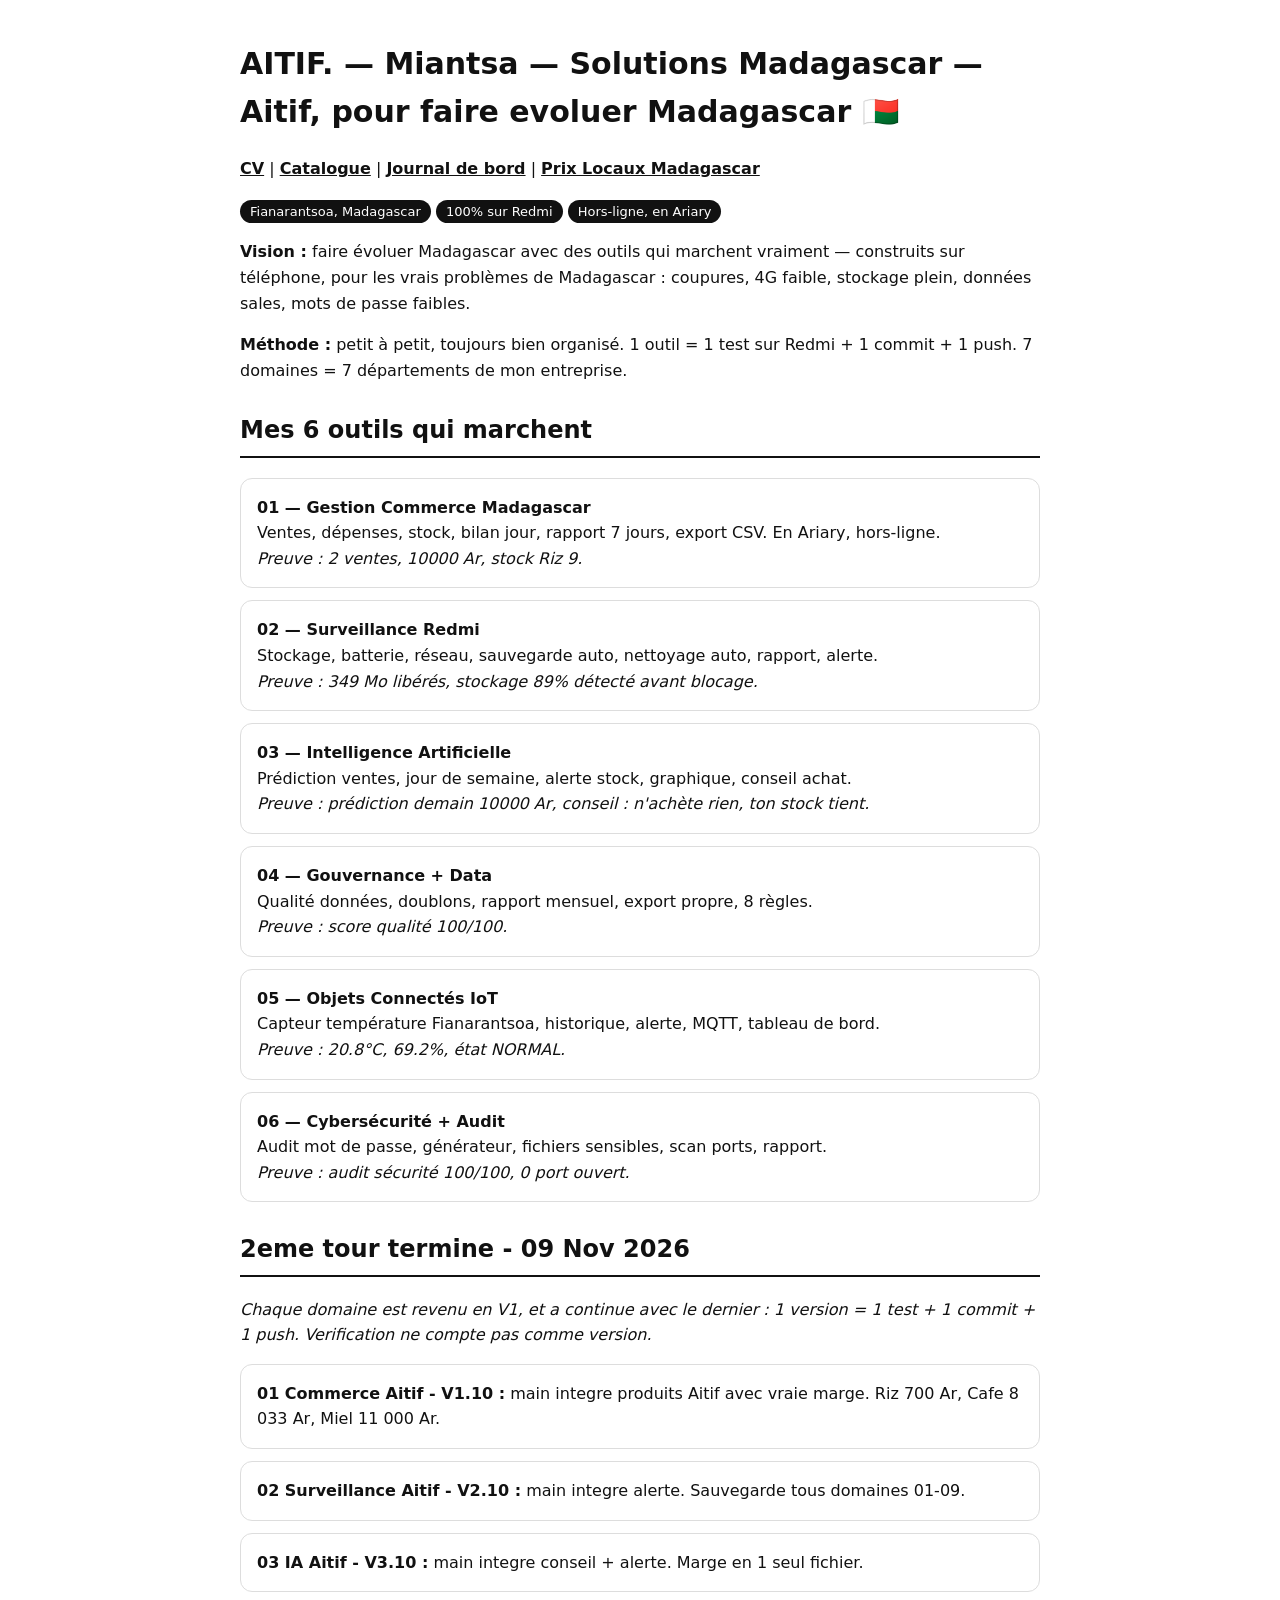
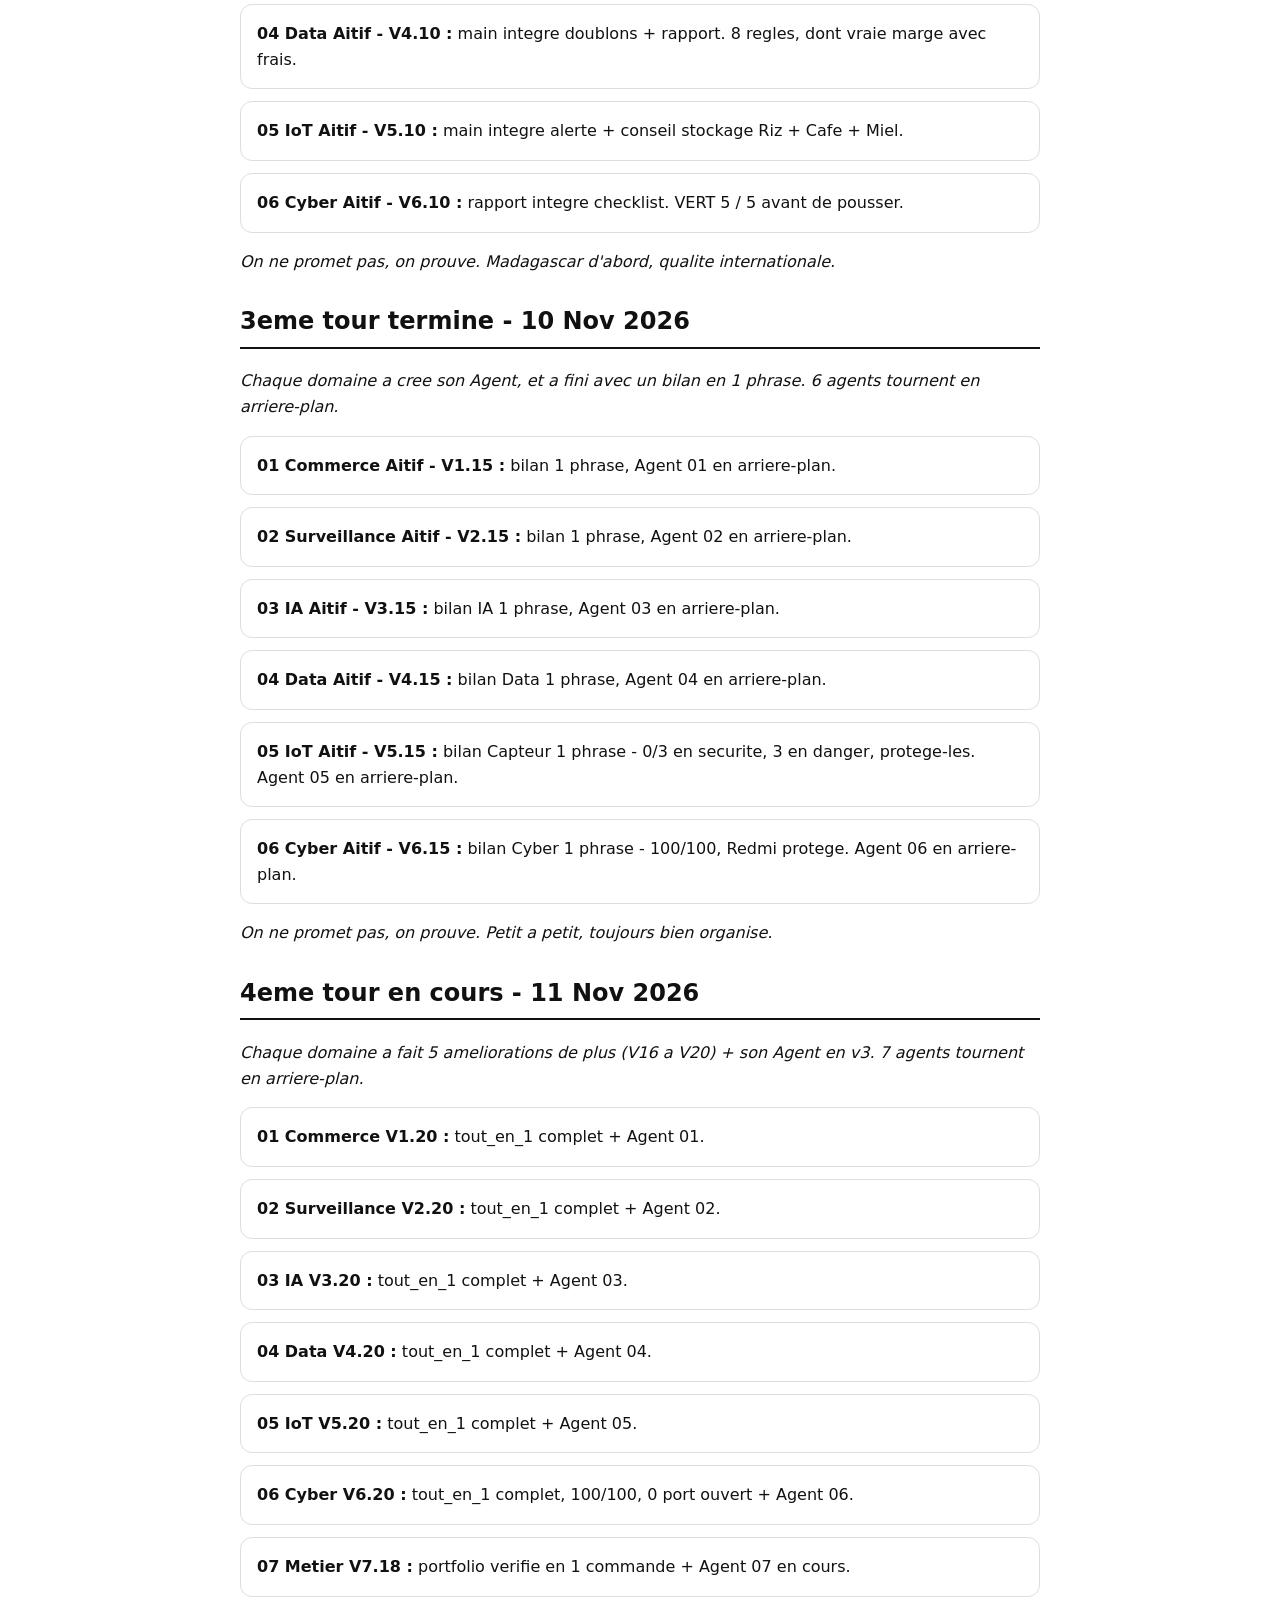
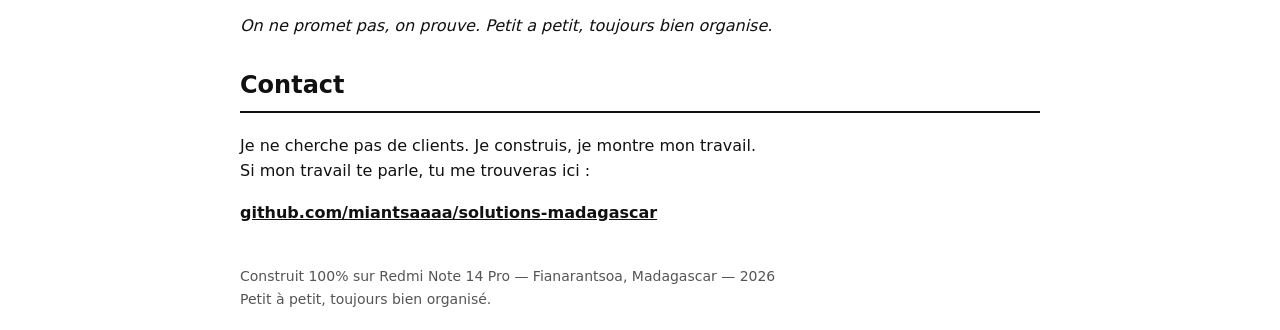
<file: docs/index.html>
<!DOCTYPE html>
<html lang="fr">
<head>
<meta charset="utf-8">
<meta name="viewport" content="width=device-width, initial-scale=1">
<title>Aitif - Miantsa - Solutions Madagascar — Aitif, pour faire evoluer Madagascar</title>
<link rel="stylesheet" href="style.css">
</head>
<body>
<h1>AITIF. — Miantsa — Solutions Madagascar — Aitif, pour faire evoluer Madagascar 🇲🇬</h1>
<p><a href="cv.html">CV</a> | <a href="catalogue.html">Catalogue</a> | <a href="journal.html">Journal de bord</a> | <a href="prix.html">Prix Locaux Madagascar</a></p>
<p><span class="badge">Fianarantsoa, Madagascar</span> <span class="badge">100% sur Redmi</span> <span class="badge">Hors-ligne, en Ariary</span></p>
<p><b>Vision :</b> faire évoluer Madagascar avec des outils qui marchent vraiment — construits sur téléphone, pour les vrais problèmes de Madagascar : coupures, 4G faible, stockage plein, données sales, mots de passe faibles.</p>
<p><b>Méthode :</b> petit à petit, toujours bien organisé. 1 outil = 1 test sur Redmi + 1 commit + 1 push. 7 domaines = 7 départements de mon entreprise.</p>

<h2>Mes 6 outils qui marchent</h2>
<div class="carte"><b>01 — Gestion Commerce Madagascar</b><br>Ventes, dépenses, stock, bilan jour, rapport 7 jours, export CSV. En Ariary, hors-ligne.<br><i>Preuve : 2 ventes, 10000 Ar, stock Riz 9.</i></div>
<div class="carte"><b>02 — Surveillance Redmi</b><br>Stockage, batterie, réseau, sauvegarde auto, nettoyage auto, rapport, alerte.<br><i>Preuve : 349 Mo libérés, stockage 89% détecté avant blocage.</i></div>
<div class="carte"><b>03 — Intelligence Artificielle</b><br>Prédiction ventes, jour de semaine, alerte stock, graphique, conseil achat.<br><i>Preuve : prédiction demain 10000 Ar, conseil : n'achète rien, ton stock tient.</i></div>
<div class="carte"><b>04 — Gouvernance + Data</b><br>Qualité données, doublons, rapport mensuel, export propre, 8 règles.<br><i>Preuve : score qualité 100/100.</i></div>
<div class="carte"><b>05 — Objets Connectés IoT</b><br>Capteur température Fianarantsoa, historique, alerte, MQTT, tableau de bord.<br><i>Preuve : 20.8°C, 69.2%, état NORMAL.</i></div>
<div class="carte"><b>06 — Cybersécurité + Audit</b><br>Audit mot de passe, générateur, fichiers sensibles, scan ports, rapport.<br><i>Preuve : audit sécurité 100/100, 0 port ouvert.</i></div>


<h2>2eme tour termine - 09 Nov 2026</h2>
<p><i>Chaque domaine est revenu en V1, et a continue avec le dernier : 1 version = 1 test + 1 commit + 1 push. Verification ne compte pas comme version.</i></p>
<div class="carte"><b>01 Commerce Aitif - V1.10 :</b> main integre produits Aitif avec vraie marge. Riz 700 Ar, Cafe 8 033 Ar, Miel 11 000 Ar.</div>
<div class="carte"><b>02 Surveillance Aitif - V2.10 :</b> main integre alerte. Sauvegarde tous domaines 01-09.</div>
<div class="carte"><b>03 IA Aitif - V3.10 :</b> main integre conseil + alerte. Marge en 1 seul fichier.</div>
<div class="carte"><b>04 Data Aitif - V4.10 :</b> main integre doublons + rapport. 8 regles, dont vraie marge avec frais.</div>
<div class="carte"><b>05 IoT Aitif - V5.10 :</b> main integre alerte + conseil stockage Riz + Cafe + Miel.</div>
<div class="carte"><b>06 Cyber Aitif - V6.10 :</b> rapport integre checklist. VERT 5 / 5 avant de pousser.</div>
<p><i>On ne promet pas, on prouve. Madagascar d'abord, qualite internationale.</i></p>

<h2>3eme tour termine - 10 Nov 2026</h2>
<p><i>Chaque domaine a cree son Agent, et a fini avec un bilan en 1 phrase. 6 agents tournent en arriere-plan.</i></p>
<div class="carte"><b>01 Commerce Aitif - V1.15 :</b> bilan 1 phrase, Agent 01 en arriere-plan.</div>
<div class="carte"><b>02 Surveillance Aitif - V2.15 :</b> bilan 1 phrase, Agent 02 en arriere-plan.</div>
<div class="carte"><b>03 IA Aitif - V3.15 :</b> bilan IA 1 phrase, Agent 03 en arriere-plan.</div>
<div class="carte"><b>04 Data Aitif - V4.15 :</b> bilan Data 1 phrase, Agent 04 en arriere-plan.</div>
<div class="carte"><b>05 IoT Aitif - V5.15 :</b> bilan Capteur 1 phrase - 0/3 en securite, 3 en danger, protege-les. Agent 05 en arriere-plan.</div>
<div class="carte"><b>06 Cyber Aitif - V6.15 :</b> bilan Cyber 1 phrase - 100/100, Redmi protege. Agent 06 en arriere-plan.</div>
<p><i>On ne promet pas, on prouve. Petit a petit, toujours bien organise.</i></p>

<h2>4eme tour en cours - 11 Nov 2026</h2>
<p><i>Chaque domaine a fait 5 ameliorations de plus (V16 a V20) + son Agent en v3. 7 agents tournent en arriere-plan.</i></p>
<div class="carte"><b>01 Commerce V1.20 :</b> tout_en_1 complet + Agent 01.</div>
<div class="carte"><b>02 Surveillance V2.20 :</b> tout_en_1 complet + Agent 02.</div>
<div class="carte"><b>03 IA V3.20 :</b> tout_en_1 complet + Agent 03.</div>
<div class="carte"><b>04 Data V4.20 :</b> tout_en_1 complet + Agent 04.</div>
<div class="carte"><b>05 IoT V5.20 :</b> tout_en_1 complet + Agent 05.</div>
<div class="carte"><b>06 Cyber V6.20 :</b> tout_en_1 complet, 100/100, 0 port ouvert + Agent 06.</div>
<div class="carte"><b>07 Metier V7.18 :</b> portfolio verifie en 1 commande + Agent 07 en cours.</div>
<p><i>On ne promet pas, on prouve. Petit a petit, toujours bien organise.</i></p>

<h2>Contact</h2>
<p>Je ne cherche pas de clients. Je construis, je montre mon travail.<br>Si mon travail te parle, tu me trouveras ici :</p>
<p><a href="https://github.com/miantsaaaa/solutions-madagascar">github.com/miantsaaaa/solutions-madagascar</a></p>
<footer>Construit 100% sur Redmi Note 14 Pro — Fianarantsoa, Madagascar — 2026<br>Petit à petit, toujours bien organisé.</footer>
</body>
</html>
</file>
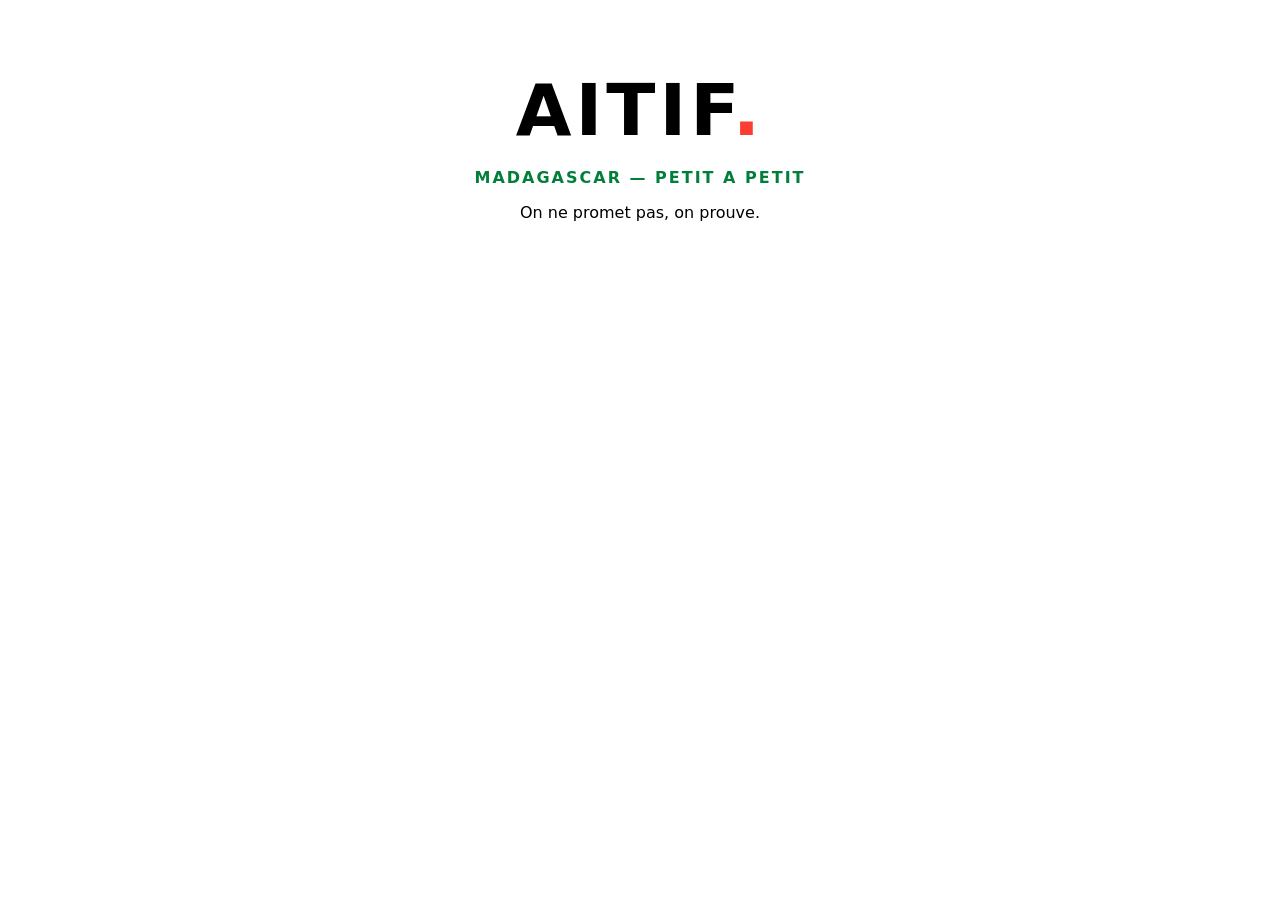
<file: 08-fondation-aitif/logo.html>
<!DOCTYPE html>
<html lang="fr"><head><meta charset="utf-8"><meta name="viewport" content="width=device-width, initial-scale=1"><title>Logo Aitif</title>
<style>body{font-family:system-ui,sans-serif;text-align:center;padding:60px 20px}h1{font-size:72px;margin:0;letter-spacing:4px}.point{color:#FC3D32}.sous{color:#007E3A;font-weight:bold;letter-spacing:2px}</style></head>
<body><h1>AITIF<span class="point">.</span></h1><p class="sous">MADAGASCAR — PETIT A PETIT</p><p>On ne promet pas, on prouve.</p></body></html>
</file>
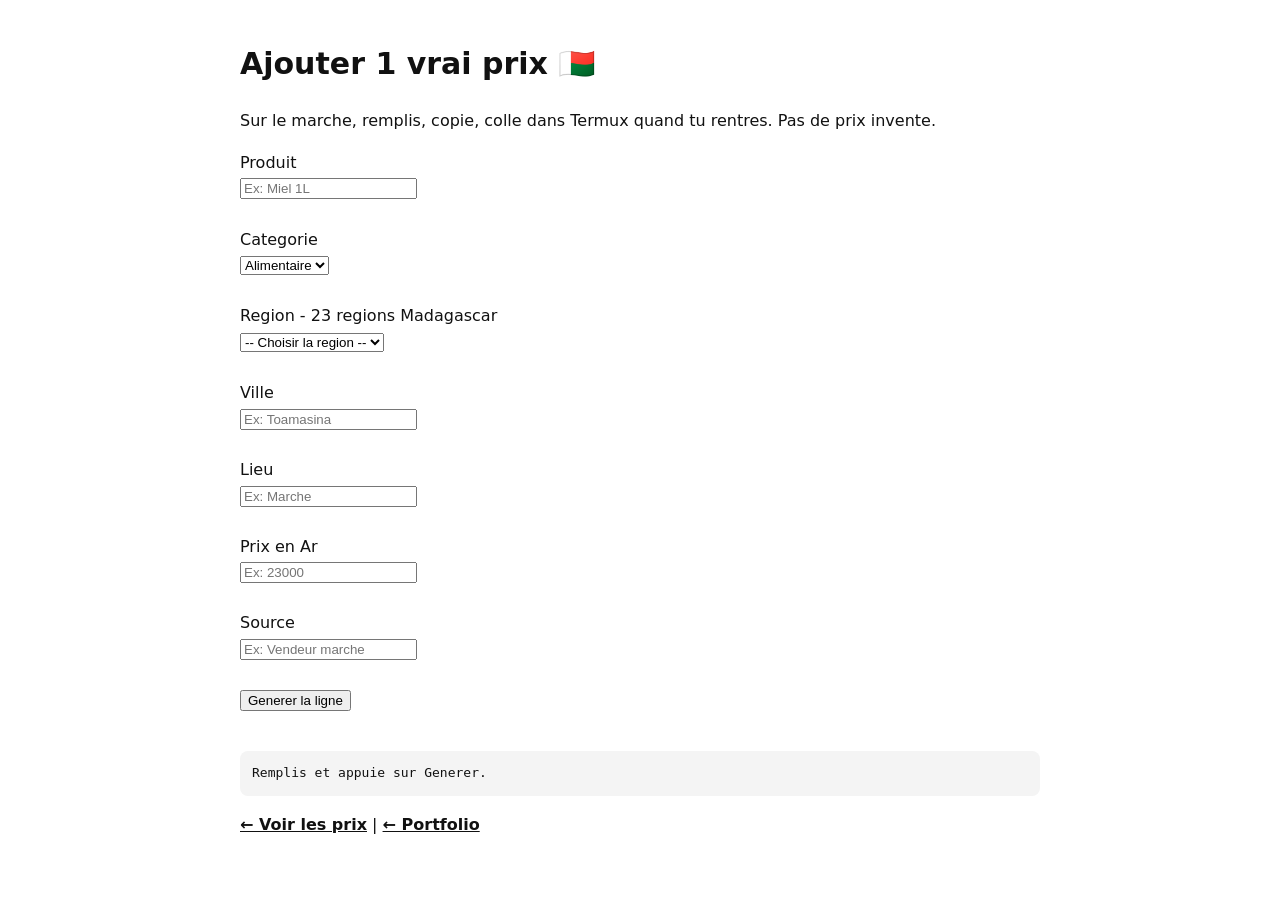
<file: docs/ajouter-prix.html>
<!DOCTYPE html><html lang="fr"><head><meta charset="utf-8"><meta name="viewport" content="width=device-width, initial-scale=1"><title>Ajouter un prix - Aitif</title><link rel="stylesheet" href="style.css"></head><body>
<h1>Ajouter 1 vrai prix 🇲🇬</h1><p>Sur le marche, remplis, copie, colle dans Termux quand tu rentres. Pas de prix invente.</p>
<label>Produit<br><input id="produit" placeholder="Ex: Miel 1L"></label><br><br>
<label>Categorie<br><select id="categorie">
<option>Alimentaire</option><option>Service</option><option>Artisanat</option><option>Transport</option><option>Logement</option><option>Sante</option><option>Autre</option>
</select></label><br><br>
<label>Region - 23 regions Madagascar<br><select id="region">
<option value="">-- Choisir la region --</option>
<option>Diana</option><option>Sava</option><option>Itasy</option><option>Analamanga</option><option>Vakinankaratra</option><option>Bongolava</option><option>Sofia</option><option>Boeny</option><option>Betsiboka</option><option>Melaky</option><option>Alaotra-Mangoro</option><option>Atsinanana</option><option>Analanjirofo</option><option>Amoron'i Mania</option><option>Haute Matsiatra</option><option>Vatovavy</option><option>Fitovinany</option><option>Atsimo-Atsinanana</option><option>Ihorombe</option><option>Menabe</option><option>Atsimo-Andrefana</option><option>Androy</option><option>Anosy</option>
</select></label><br><br>
<label>Ville<br><input id="ville" placeholder="Ex: Toamasina"></label><br><br>
<label>Lieu<br><input id="lieu" placeholder="Ex: Marche"></label><br><br>
<label>Prix en Ar<br><input id="prix" type="number" placeholder="Ex: 23000"></label><br><br>
<label>Source<br><input id="source" placeholder="Ex: Vendeur marche"></label><br><br>
<button onclick="generer()">Generer la ligne</button><br><br>
<pre id="out" style="white-space:pre-wrap;background:#f4f4f4;padding:12px;border-radius:8px">Remplis et appuie sur Generer.</pre>
<script>
function generer(){
  const v=id=>document.getElementById(id).value.trim();
  const produit=v('produit'), cat=v('categorie'), reg=v('region'), ville=v('ville'), lieu=v('lieu'), prix=v('prix'), src=v('source');
  if(!produit||!reg||!ville||!lieu||!prix||!src){document.getElementById('out').textContent="Il manque un champ. Remplis tout : produit + region + ville + lieu + prix + source.";return;}
  const d=new Date().toISOString().slice(0,10);
  const ligne=d+","+produit+","+cat+","+reg+","+ville+","+lieu+","+prix+","+src+",Miantsa,";
  const cmd='python3 ajouter-prix.py --produit "'+produit+'" --categorie "'+cat+'" --region "'+reg+'" --ville "'+ville+'" --lieu "'+lieu+'" --prix '+prix+' --source "'+src+'"';
  document.getElementById('out').textContent="1) Copie cette ligne dans prix-locaux.csv :\n"+ligne+"\n\n2) Ou colle cette commande dans Termux :\n"+cmd;
}
</script><p><a href="prix.html">← Voir les prix</a> | <a href="index.html">← Portfolio</a></p></body></html>
</file>
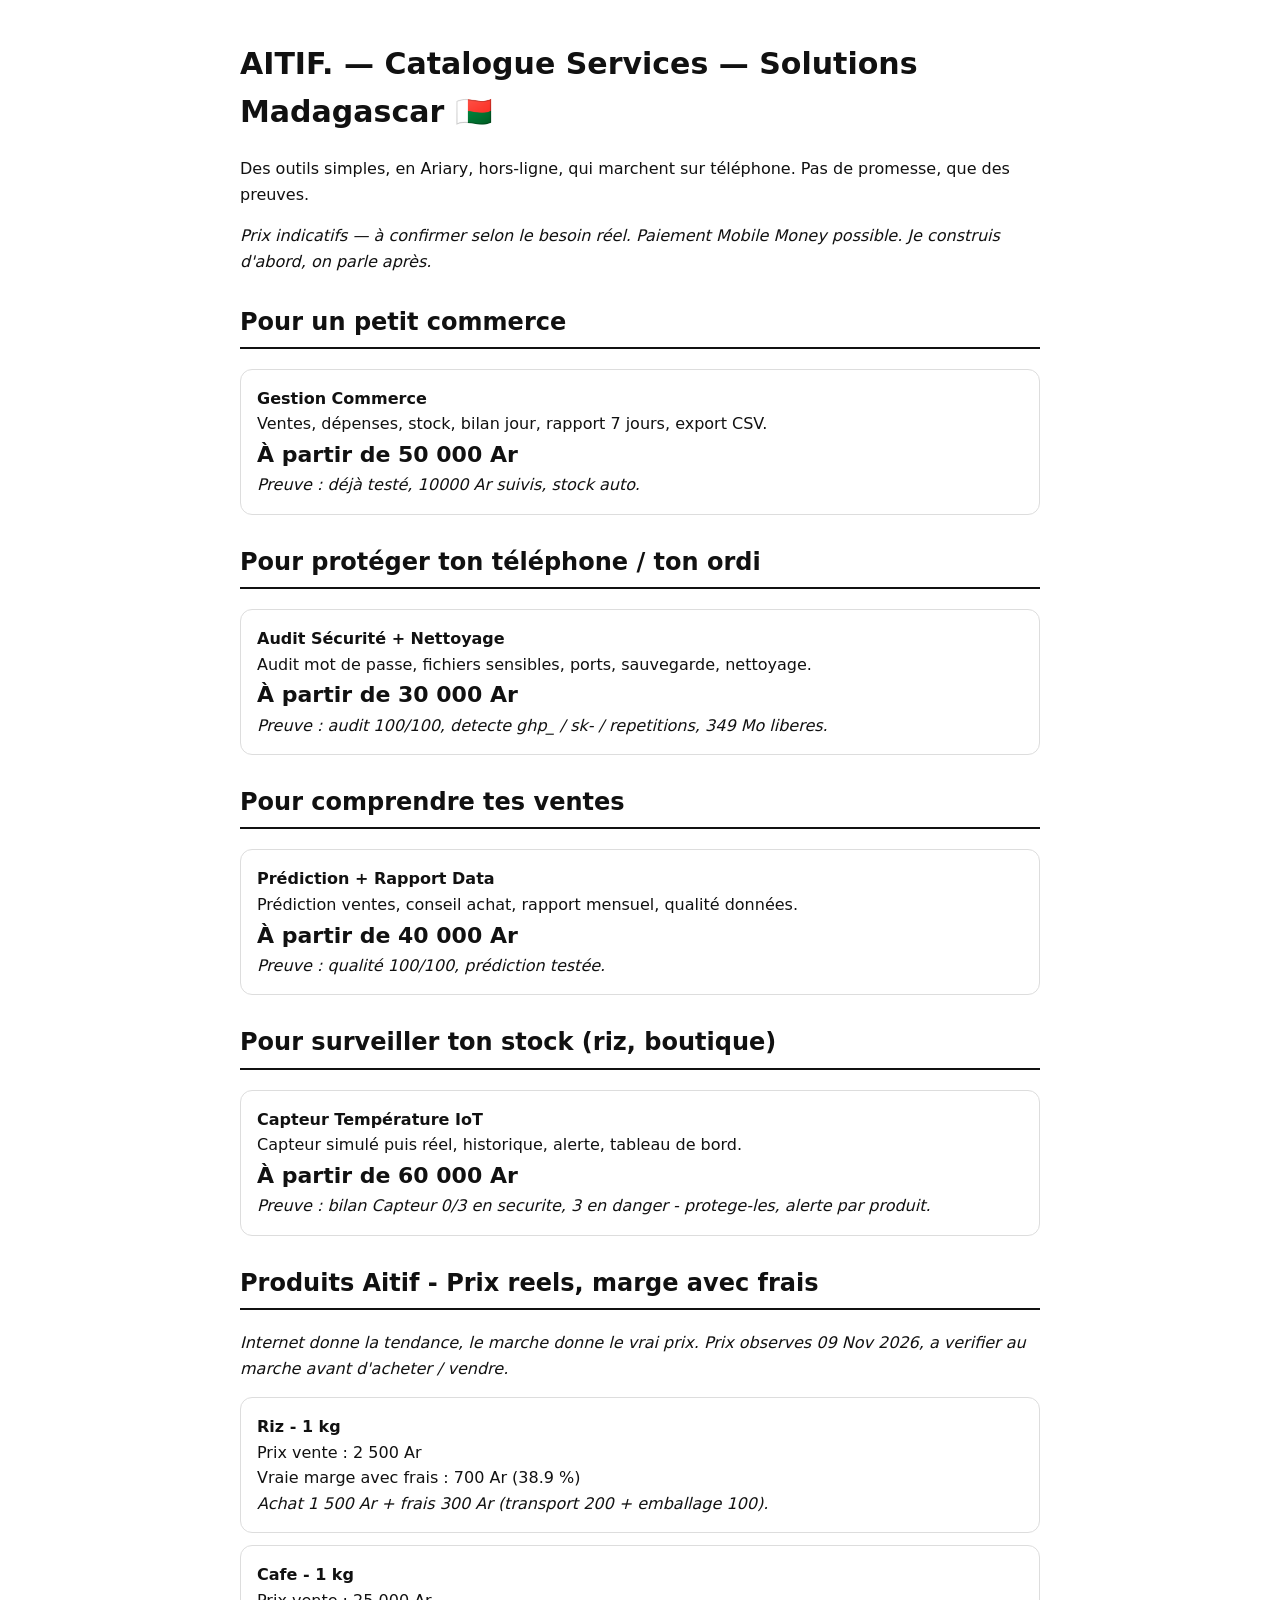
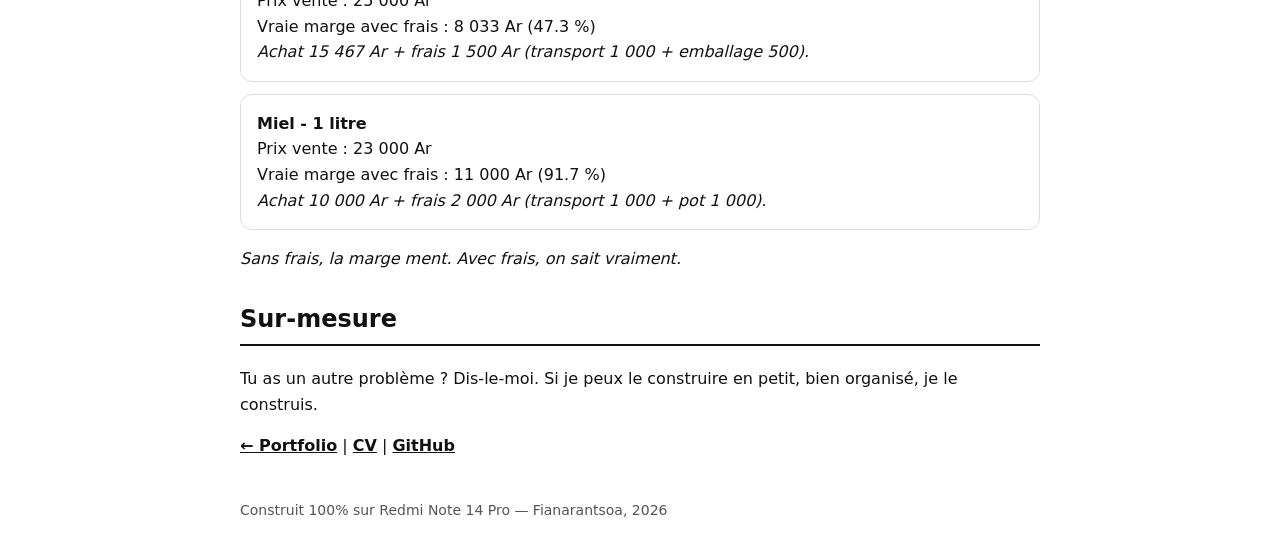
<file: docs/catalogue.html>
<!DOCTYPE html>
<html lang="fr">
<head>
<meta charset="utf-8">
<meta name="viewport" content="width=device-width, initial-scale=1">
<title>Catalogue Aitif - Miantsa - Solutions Madagascar</title>
<link rel="stylesheet" href="style.css">
</head>
<body>
<h1>AITIF. — Catalogue Services — Solutions Madagascar 🇲🇬</h1>
<p>Des outils simples, en Ariary, hors-ligne, qui marchent sur téléphone. Pas de promesse, que des preuves.</p>
<p><i>Prix indicatifs — à confirmer selon le besoin réel. Paiement Mobile Money possible. Je construis d'abord, on parle après.</i></p>

<h2>Pour un petit commerce</h2>
<div class="carte"><b>Gestion Commerce</b><br>Ventes, dépenses, stock, bilan jour, rapport 7 jours, export CSV.<br><span class="prix">À partir de 50 000 Ar</span><br><i>Preuve : déjà testé, 10000 Ar suivis, stock auto.</i></div>

<h2>Pour protéger ton téléphone / ton ordi</h2>
<div class="carte"><b>Audit Sécurité + Nettoyage</b><br>Audit mot de passe, fichiers sensibles, ports, sauvegarde, nettoyage.<br><span class="prix">À partir de 30 000 Ar</span><br><i>Preuve : audit 100/100, detecte ghp_ / sk- / repetitions, 349 Mo liberes.</i></div>

<h2>Pour comprendre tes ventes</h2>
<div class="carte"><b>Prédiction + Rapport Data</b><br>Prédiction ventes, conseil achat, rapport mensuel, qualité données.<br><span class="prix">À partir de 40 000 Ar</span><br><i>Preuve : qualité 100/100, prédiction testée.</i></div>

<h2>Pour surveiller ton stock (riz, boutique)</h2>
<div class="carte"><b>Capteur Température IoT</b><br>Capteur simulé puis réel, historique, alerte, tableau de bord.<br><span class="prix">À partir de 60 000 Ar</span><br><i>Preuve : bilan Capteur 0/3 en securite, 3 en danger - protege-les, alerte par produit.</i></div>


<h2>Produits Aitif - Prix reels, marge avec frais</h2>
<p><i>Internet donne la tendance, le marche donne le vrai prix. Prix observes 09 Nov 2026, a verifier au marche avant d'acheter / vendre.</i></p>
<div class="carte"><b>Riz - 1 kg</b><br>Prix vente : 2 500 Ar<br>Vraie marge avec frais : 700 Ar (38.9 %)<br><i>Achat 1 500 Ar + frais 300 Ar (transport 200 + emballage 100).</i></div>
<div class="carte"><b>Cafe - 1 kg</b><br>Prix vente : 25 000 Ar<br>Vraie marge avec frais : 8 033 Ar (47.3 %)<br><i>Achat 15 467 Ar + frais 1 500 Ar (transport 1 000 + emballage 500).</i></div>
<div class="carte"><b>Miel - 1 litre</b><br>Prix vente : 23 000 Ar<br>Vraie marge avec frais : 11 000 Ar (91.7 %)<br><i>Achat 10 000 Ar + frais 2 000 Ar (transport 1 000 + pot 1 000).</i></div>
<p><i>Sans frais, la marge ment. Avec frais, on sait vraiment.</i></p>

<h2>Sur-mesure</h2>
<p>Tu as un autre problème ? Dis-le-moi. Si je peux le construire en petit, bien organisé, je le construis.</p>

<p><a href="index.html">← Portfolio</a> | <a href="cv.html">CV</a> | <a href="https://github.com/miantsaaaa/solutions-madagascar">GitHub</a></p>
<footer>Construit 100% sur Redmi Note 14 Pro — Fianarantsoa, 2026</footer>
</body>
</html>
</file>
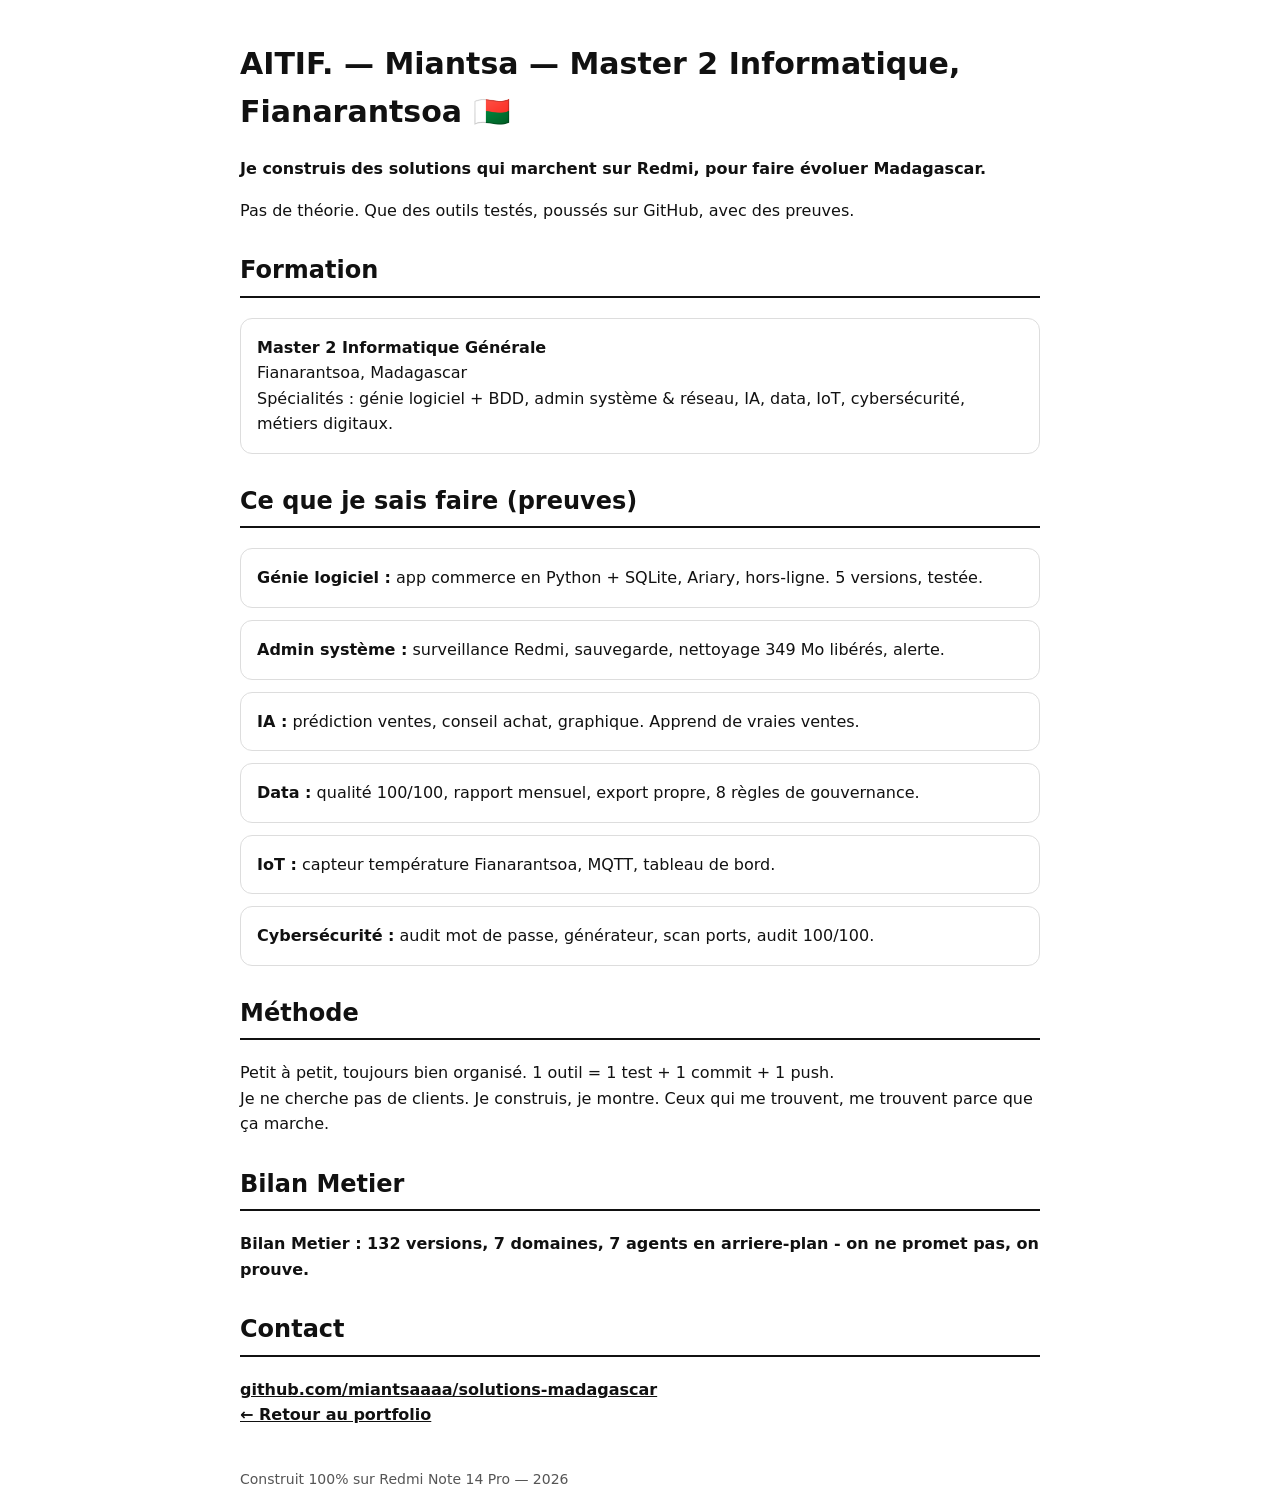
<file: docs/cv.html>
<!DOCTYPE html>
<html lang="fr">
<head>
<meta charset="utf-8">
<meta name="viewport" content="width=device-width, initial-scale=1">
<title>CV Aitif - Miantsa - Solutions Madagascar</title>
<link rel="stylesheet" href="style.css">
</head>
<body>
<h1>AITIF. — Miantsa — Master 2 Informatique, Fianarantsoa 🇲🇬</h1>
<p><b>Je construis des solutions qui marchent sur Redmi, pour faire évoluer Madagascar.</b></p>
<p>Pas de théorie. Que des outils testés, poussés sur GitHub, avec des preuves.</p>

<h2>Formation</h2>
<div class="carte"><b>Master 2 Informatique Générale</b><br>Fianarantsoa, Madagascar<br>Spécialités : génie logiciel + BDD, admin système & réseau, IA, data, IoT, cybersécurité, métiers digitaux.</div>

<h2>Ce que je sais faire (preuves)</h2>
<div class="carte"><b>Génie logiciel :</b> app commerce en Python + SQLite, Ariary, hors-ligne. 5 versions, testée.</div>
<div class="carte"><b>Admin système :</b> surveillance Redmi, sauvegarde, nettoyage 349 Mo libérés, alerte.</div>
<div class="carte"><b>IA :</b> prédiction ventes, conseil achat, graphique. Apprend de vraies ventes.</div>
<div class="carte"><b>Data :</b> qualité 100/100, rapport mensuel, export propre, 8 règles de gouvernance.</div>
<div class="carte"><b>IoT :</b> capteur température Fianarantsoa, MQTT, tableau de bord.</div>
<div class="carte"><b>Cybersécurité :</b> audit mot de passe, générateur, scan ports, audit 100/100.</div>

<h2>Méthode</h2>
<p>Petit à petit, toujours bien organisé. 1 outil = 1 test + 1 commit + 1 push.<br>Je ne cherche pas de clients. Je construis, je montre. Ceux qui me trouvent, me trouvent parce que ça marche.</p>

<h2>Bilan Metier</h2>
<p><b>Bilan Metier : 132 versions, 7 domaines, 7 agents en arriere-plan - on ne promet pas, on prouve.</b></p>

<h2>Contact</h2>
<p><a href="https://github.com/miantsaaaa/solutions-madagascar">github.com/miantsaaaa/solutions-madagascar</a><br><a href="index.html">← Retour au portfolio</a></p>
<footer>Construit 100% sur Redmi Note 14 Pro — 2026</footer>
</body>
</html>
</file>
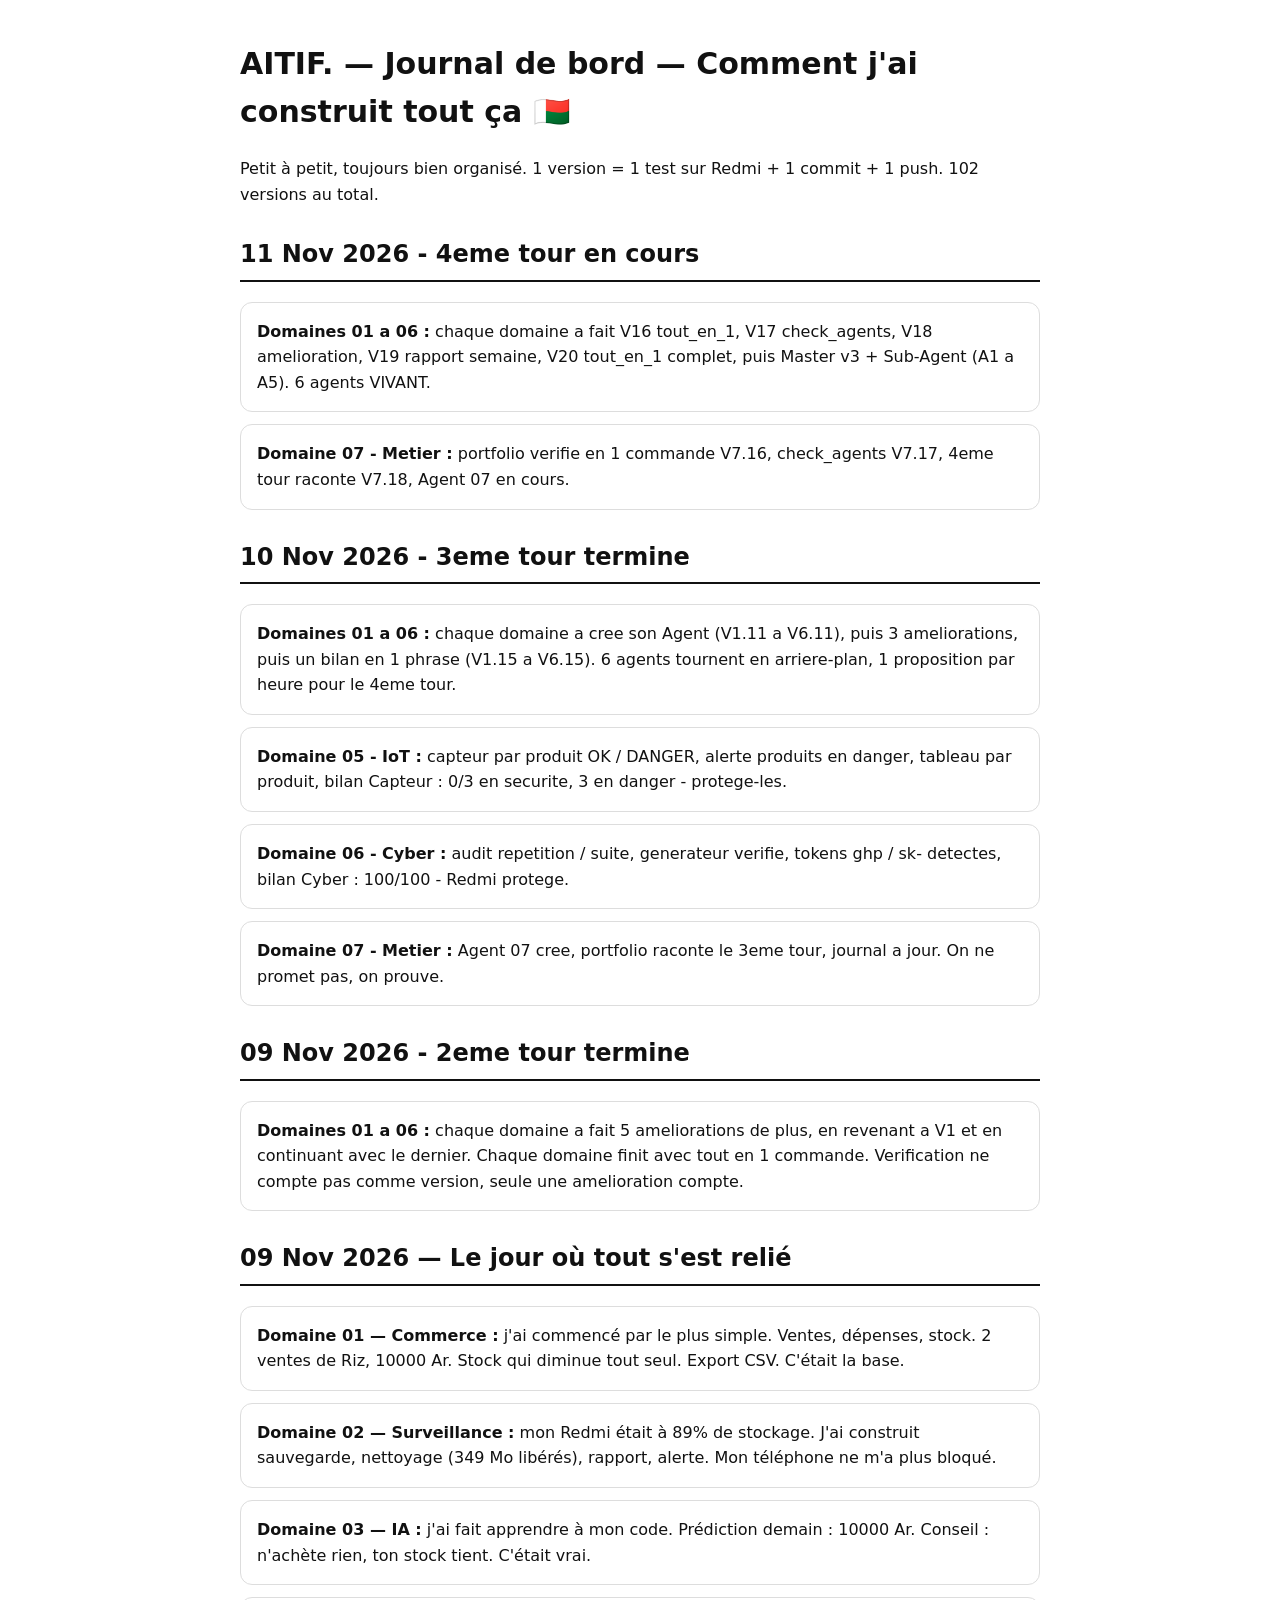
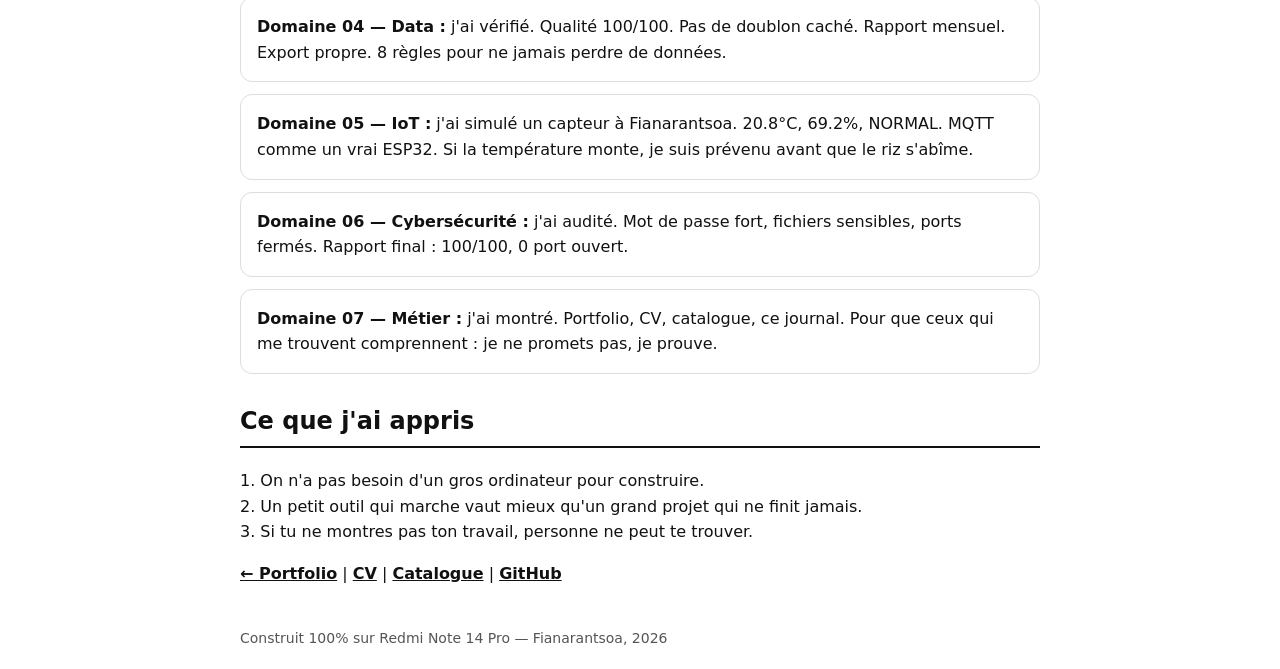
<file: docs/journal.html>
<!DOCTYPE html>
<html lang="fr">
<head>
<meta charset="utf-8">
<meta name="viewport" content="width=device-width, initial-scale=1">
<title>Journal Aitif - Miantsa - Solutions Madagascar</title>
<link rel="stylesheet" href="style.css">
</head>
<body>
<h1>AITIF. — Journal de bord — Comment j'ai construit tout ça 🇲🇬</h1>
<p>Petit à petit, toujours bien organisé. 1 version = 1 test sur Redmi + 1 commit + 1 push. 102 versions au total.</p>


<h2>11 Nov 2026 - 4eme tour en cours</h2>
<div class="carte"><b>Domaines 01 a 06 :</b> chaque domaine a fait V16 tout_en_1, V17 check_agents, V18 amelioration, V19 rapport semaine, V20 tout_en_1 complet, puis Master v3 + Sub-Agent (A1 a A5). 6 agents VIVANT.</div>
<div class="carte"><b>Domaine 07 - Metier :</b> portfolio verifie en 1 commande V7.16, check_agents V7.17, 4eme tour raconte V7.18, Agent 07 en cours.</div>

<h2>10 Nov 2026 - 3eme tour termine</h2>
<div class="carte"><b>Domaines 01 a 06 :</b> chaque domaine a cree son Agent (V1.11 a V6.11), puis 3 ameliorations, puis un bilan en 1 phrase (V1.15 a V6.15). 6 agents tournent en arriere-plan, 1 proposition par heure pour le 4eme tour.</div>
<div class="carte"><b>Domaine 05 - IoT :</b> capteur par produit OK / DANGER, alerte produits en danger, tableau par produit, bilan Capteur : 0/3 en securite, 3 en danger - protege-les.</div>
<div class="carte"><b>Domaine 06 - Cyber :</b> audit repetition / suite, generateur verifie, tokens ghp / sk- detectes, bilan Cyber : 100/100 - Redmi protege.</div>
<div class="carte"><b>Domaine 07 - Metier :</b> Agent 07 cree, portfolio raconte le 3eme tour, journal a jour. On ne promet pas, on prouve.</div>

<h2>09 Nov 2026 - 2eme tour termine</h2>
<div class="carte"><b>Domaines 01 a 06 :</b> chaque domaine a fait 5 ameliorations de plus, en revenant a V1 et en continuant avec le dernier. Chaque domaine finit avec tout en 1 commande. Verification ne compte pas comme version, seule une amelioration compte.</div>

<h2>09 Nov 2026 — Le jour où tout s'est relié</h2>
<div class="carte"><b>Domaine 01 — Commerce :</b> j'ai commencé par le plus simple. Ventes, dépenses, stock. 2 ventes de Riz, 10000 Ar. Stock qui diminue tout seul. Export CSV. C'était la base.</div>
<div class="carte"><b>Domaine 02 — Surveillance :</b> mon Redmi était à 89% de stockage. J'ai construit sauvegarde, nettoyage (349 Mo libérés), rapport, alerte. Mon téléphone ne m'a plus bloqué.</div>
<div class="carte"><b>Domaine 03 — IA :</b> j'ai fait apprendre à mon code. Prédiction demain : 10000 Ar. Conseil : n'achète rien, ton stock tient. C'était vrai.</div>
<div class="carte"><b>Domaine 04 — Data :</b> j'ai vérifié. Qualité 100/100. Pas de doublon caché. Rapport mensuel. Export propre. 8 règles pour ne jamais perdre de données.</div>
<div class="carte"><b>Domaine 05 — IoT :</b> j'ai simulé un capteur à Fianarantsoa. 20.8°C, 69.2%, NORMAL. MQTT comme un vrai ESP32. Si la température monte, je suis prévenu avant que le riz s'abîme.</div>
<div class="carte"><b>Domaine 06 — Cybersécurité :</b> j'ai audité. Mot de passe fort, fichiers sensibles, ports fermés. Rapport final : 100/100, 0 port ouvert.</div>
<div class="carte"><b>Domaine 07 — Métier :</b> j'ai montré. Portfolio, CV, catalogue, ce journal. Pour que ceux qui me trouvent comprennent : je ne promets pas, je prouve.</div>

<h2>Ce que j'ai appris</h2>
<p>1. On n'a pas besoin d'un gros ordinateur pour construire.<br>2. Un petit outil qui marche vaut mieux qu'un grand projet qui ne finit jamais.<br>3. Si tu ne montres pas ton travail, personne ne peut te trouver.</p>

<p><a href="index.html">← Portfolio</a> | <a href="cv.html">CV</a> | <a href="catalogue.html">Catalogue</a> | <a href="https://github.com/miantsaaaa/solutions-madagascar">GitHub</a></p>
<footer>Construit 100% sur Redmi Note 14 Pro — Fianarantsoa, 2026</footer>
</body>
</html>
</file>
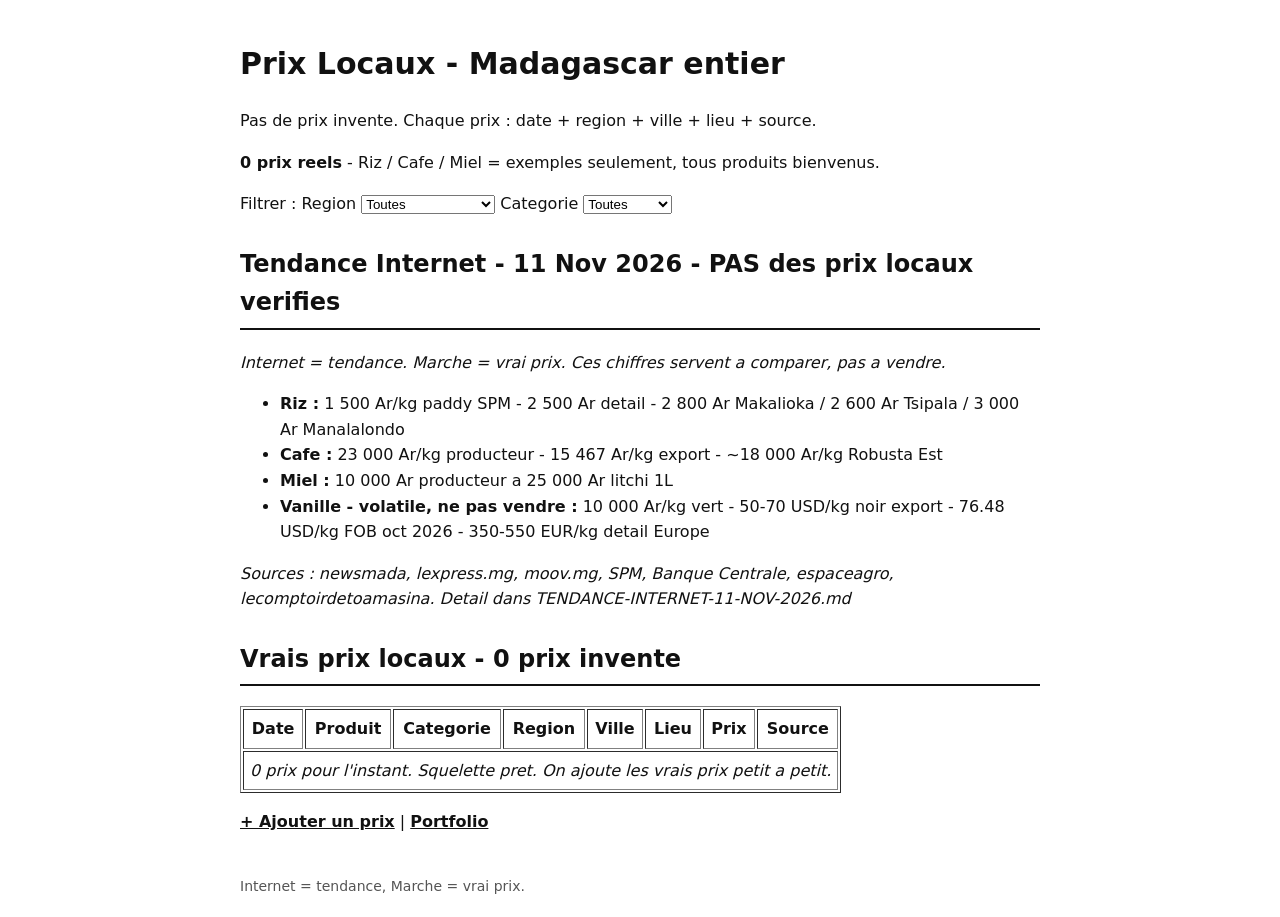
<file: docs/prix.html>
<!DOCTYPE html><html lang='fr'><head><meta charset='utf-8'><meta name='viewport' content='width=device-width, initial-scale=1'><title>Prix Locaux - Madagascar entier - Aitif</title><link rel='stylesheet' href='style.css'></head><body><h1>Prix Locaux - Madagascar entier</h1><p>Pas de prix invente. Chaque prix : date + region + ville + lieu + source.</p><p><b>0 prix reels</b> - Riz / Cafe / Miel = exemples seulement, tous produits bienvenus.</p><p>Filtrer : Region <select id='f-region' onchange='filtrer()'><option value=''>Toutes</option><option>Diana</option><option>Sava</option><option>Itasy</option><option>Analamanga</option><option>Vakinankaratra</option><option>Bongolava</option><option>Sofia</option><option>Boeny</option><option>Betsiboka</option><option>Melaky</option><option>Alaotra-Mangoro</option><option>Atsinanana</option><option>Analanjirofo</option><option>Amoron'i Mania</option><option>Haute Matsiatra</option><option>Vatovavy</option><option>Fitovinany</option><option>Atsimo-Atsinanana</option><option>Ihorombe</option><option>Menabe</option><option>Atsimo-Andrefana</option><option>Androy</option><option>Anosy</option></select> Categorie <select id='f-cat' onchange='filtrer()'><option value=''>Toutes</option><option>Alimentaire</option><option>Service</option><option>Artisanat</option><option>Transport</option><option>Logement</option><option>Sante</option><option>Autre</option></select></p><h2>Tendance Internet - 11 Nov 2026 - PAS des prix locaux verifies</h2><p><i>Internet = tendance. Marche = vrai prix. Ces chiffres servent a comparer, pas a vendre.</i></p><ul><li><b>Riz :</b> 1 500 Ar/kg paddy SPM - 2 500 Ar detail - 2 800 Ar Makalioka / 2 600 Ar Tsipala / 3 000 Ar Manalalondo</li><li><b>Cafe :</b> 23 000 Ar/kg producteur - 15 467 Ar/kg export - ~18 000 Ar/kg Robusta Est</li><li><b>Miel :</b> 10 000 Ar producteur a 25 000 Ar litchi 1L</li><li><b>Vanille - volatile, ne pas vendre :</b> 10 000 Ar/kg vert - 50-70 USD/kg noir export - 76.48 USD/kg FOB oct 2026 - 350-550 EUR/kg detail Europe</li></ul><p><i>Sources : newsmada, lexpress.mg, moov.mg, SPM, Banque Centrale, espaceagro, lecomptoirdetoamasina. Detail dans TENDANCE-INTERNET-11-NOV-2026.md</i></p><h2>Vrais prix locaux - 0 prix invente</h2><table border='1' cellpadding='6'><tr><th>Date</th><th>Produit</th><th>Categorie</th><th>Region</th><th>Ville</th><th>Lieu</th><th>Prix</th><th>Source</th></tr><tr><td colspan='8'><i>0 prix pour l'instant. Squelette pret. On ajoute les vrais prix petit a petit.</i></td></tr></table><p><a href='ajouter-prix.html'>+ Ajouter un prix</a> | <a href='index.html'>Portfolio</a></p><footer>Internet = tendance, Marche = vrai prix.</footer><script>function filtrer(){var fr=document.getElementById('f-region').value, fc=document.getElementById('f-cat').value; var trs=document.querySelectorAll('table tr'); for(var i=1;i<trs.length;i++){var c=trs[i].children; if(!c[3]) continue; var okR=!fr||c[3].textContent.trim()==fr; var okC=!fc||c[2].textContent.trim()==fc; trs[i].style.display=(okR&&okC)?'':'none';}}</script></body></html>
</file>
<file: docs/style.css>
/* Style Aitif - V7.9 - 1 seul endroit pour le style, pour ne pas le dupliquer */
body{font-family:system-ui,sans-serif;max-width:800px;margin:0 auto;padding:20px;line-height:1.6;background:#fff;color:#111}
h1{font-size:30px} h2{margin-top:28px;border-bottom:2px solid #111;padding-bottom:6px}
.carte{border:1px solid #ddd;border-radius:12px;padding:16px;margin:12px 0}
.badge{background:#111;color:#fff;padding:4px 10px;border-radius:20px;font-size:13px}
.prix{font-size:22px;font-weight:bold} a{color:#111;font-weight:bold}
footer{margin-top:40px;color:#555;font-size:14px}
</file>
